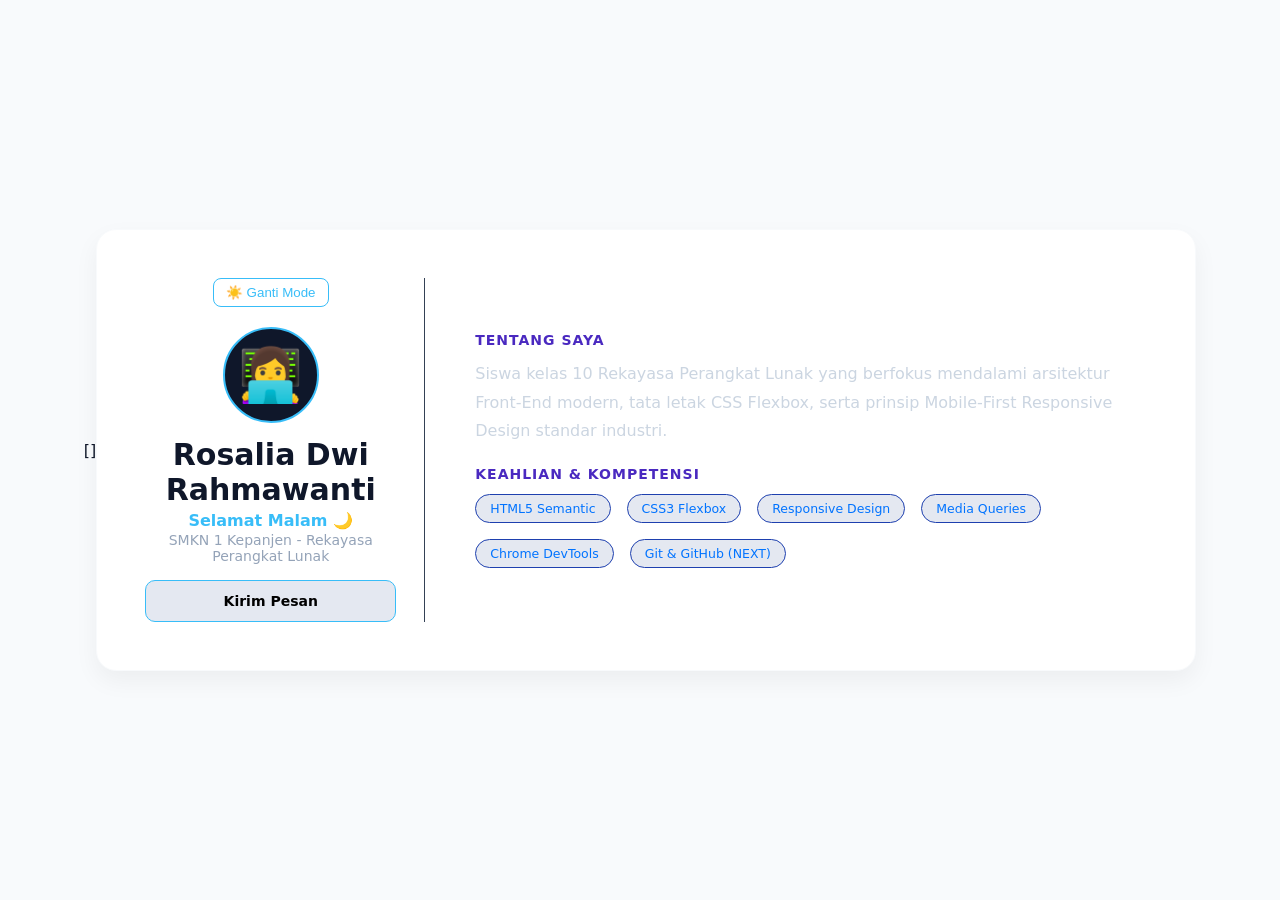
<file: index.html>
<!DOCTYPE html>[]
<html lang="id">
  <head>
    <title>Profil Digital Responsive - Rosalia Dwi Rahmawanti</title>
    <link rel="stylesheet" href="style.css">
  </head>
  <body class="light-mode">
      
      <main class="page-wrapper">
        <article class="profile-card">
          <header class="card-aside">
            <button id="btnToggleTema" class="btn-tema">
              ☀️ Ganti Mode
            </button>

            <div id="modalKontak" class="modal-overlay">
              <div class="modal-box">
                <h2>Kirim Pesan</h2>
                <p>Silahkan hubungi saya melalui email : rrosaarplkanesa@gmail.com</p>
                <button id="btnTutupModal" class="btn-tutup">Tutup</button>
              </div>
            </div>
            
            <div id="avatarProfil" class="avatar-box">
              <span class="avatar-icon">👩‍💻</span>
            </div>
            <h1 class="student-name">Rosalia Dwi Rahmawanti</h1>
            <p id="roleSiswa" class="student-role">Junior Web Developer</p>
            <p class="student-school">SMKN 1 Kepanjen - Rekayasa Perangkat Lunak</p>
            <a href="#" id="btnKontak" class="btn-contact">Kirim Pesan </a>
       </header>

       <!-- Kolom kanan / Konten Detail -->
        <section class="card-content">
          <div class="bio-section">
            <h2 class="section-heading">Tentang Saya</h2>
            <p class="bio-text">
               Siswa kelas 10 Rekayasa Perangkat Lunak yang berfokus mendalami arsitektur Front-End modern, 
               tata letak CSS Flexbox, serta prinsip Mobile-First Responsive Design standar industri.
             </p>
          </div>

          <div class="skills-section">
            <h2 class="section-heading">Keahlian & Kompetensi</h2>
            <div class="skill-matrix">
                <div class="skill-badge"> HTML5 Semantic </div>
                <div class="skill-badge"> CSS3 Flexbox </div>
                <div class="skill-badge"> Responsive Design </div>
                <div class="skill-badge"> Media Queries </div>
                <div class="skill-badge"> Chrome DevTools </div>
                <div class="skill-badge"> Git & GitHub (NEXT) </div>
            </div>

        </section>

     </article>
    </main>

    <div id="modalKontak" class="modal-overlay">
        <div class="modal-box">
            <h2>Kirim Pesan</h2>
            <p>Silakan hubungi saya melalui email: rrosarplkanesa@gmail.com</p>
            <button id="btnTutupModal" class="btn-tutup">Tutup</button>
        </div>
    </div>

    <script src="script.js"></script>
</body>
</html>
</file>
<file: style.css>
* {
  margin: 0;
  padding: 0;
  box-sizing: border-box;
}

body {
  font-family: 'Segoe UI', system-ui, apple-system, sans-serif;
  background-color: #0b1329;
  color: #e2e8f0;
  min-height: 100vh;
  display: flex;
  justify-content: center;
  align-items: center;
  padding: 16px;
}

.page-wrapper {
  width: 100%;
  max-width: 820px;
}

.profile-card {
  background-color: #1e293b;
  border: 1px solid #334155;
  border-radius: 20px;
  padding: 24px;
  box-shadow: 0 12px 30px rgba(0, 0, 0, 0, 35);
  display: flex;
  flex-direction: column;
  gap: 24px;
}

.card-aside {
  display: flex;
  flex-direction: column;
  align-items: center;
  text-align: center;
  padding-bottom: 20px;
  border-bottom: 1px solid #344155;
}

.avatar-box {
  width: 84px;
  height: 84px;
  background: #0f172a;
  border: 2px solid #38bdf8;
  border-radius: 50%;
  display: flex;
  justify-content: center;
  align-items: center;
  font-size: 46px;
  margin-bottom: 14px;
  cursor: pointer;
  /* Tantangan : Efek Transisi Pada Avatar */
  transition: transform 0.3s ease;
  transform-origin: center;
}

.putar-avatar {
  animation: putar-avatar 0.9s cubic-bezier(0.22, 1, 0.36, 1) forwards;
}

@keyframes putar-avatar {
  0% {
    transform: rotate(0deg) scale(1);
  }
  50% {
    transform: rotate(180deg) scale(1.06);
  }
  100% {
    transform: rotate(360deg) scale(1);
  }
}

.avatar-box:hover {
  transform: scale(1.08);
}

.student-name {  
  font-size: 22px;
  color: #f8fafc;
  font-weight: 700;
} 

.student-role {  
  color: #38bdf8;
  font-size: 14px;  
  font-weight: 600;  
  margin-top: 4px; 
  } 
  
.student-school {  
  color: #94a3b8;  
  font-size: 13px;
  margin-top: 2px;
} 
    
.btn-contact {
  margin-top: 16px;
  display: inline-block;
  width: 100%;
  text-align: center;
  background-color: #0284c7;
  color: #ffffff;
  text-decoration: none;
  border: 1px solid #38bdf8;
  padding: 12px 20px;
  border-radius: 10px;
  font-weight: 600;
  font-size: 14px;
  transition: all 0.2s ease;
}

.btn-contact:hover {
  background-color: #ffffff;
  transform: translateY(-2px);
}

.card-content {
  display: flex;
  flex-direction: column;
  gap: 20px;
}

.section-heading {
  font-size: 14px;
  color: #38bdf8;
  text-transform: uppercase;
  letter-spacing: 1px;
  margin-bottom: 12px;
  font-weight: 700;
}

.bio-text {
  font-size: 14px;
  line-height: 1.7;
  color: #cbd5e1;
}

.skill-matrix {
  display: flex;
  flex-wrap: wrap;
  gap: 10px;
}

.skill-badge {
  background-color: #0f172a;
  border: 1px solid #1e40af;
  color: #7dd3fc;
  padding: 6px 14px;
  border-radius: 20px;
  font-size: 12.5px;
  font-weight: 500;
  transition: all 0.2s ease;
}

.skill-badge:hover {
  border-color: #38bdf8;
  background-color: #1e293b;
  transform: translateY(-3px);
}

@media screen and (min-width: 680px) {
  body {
    padding: 32px;
  }

  .profile-card {
    flex-direction: row;
    align-items: stretch;
    padding: 36px;
    gap: 36px;
  }

  .card-aside {
    width: 240px;
    flex-shrink: 0;
    padding-bottom: 0;
    padding-right: 28px;
    border-bottom: none;
    border-right: 1px solid #344155;
    justify-content: center;
  }

  .avatar-box {
    width: 96px;
    height: 96px;
    font-size: 52px;
  }

  .student-name {
    font-size: 24px;
  }

  .btn-contact {
    width: 100%;
    margin-top: 20px;
  }

  .card-content {
    flex: 1;
    justify-content: center;
  }

  .bio-text {
    font-size: 15px;
  }
}

@media screen and (min-width: 1024px) {
  .skill-matrix {
    gap: 16px;
  }

  .project-highlight {
    font-size: 17px;
  }

  .page-wrapper {
    max-width: 1100px;
  }

  .profile-card {
    gap: 50px;
    padding: 48px;
  }

  .card-aside {
    width: 280px;
  }

  .student-name {
    font-size: 30px;
  }

  .student-role {
    font-size: 16px;
  }

  .student-school {
    font-size: 14px;
  }

  .bio-text {
    font-size: 16px;
    line-height: 1.8;
  }
}

.btn-tema {
  background: transparent;
  border: 1px solid #38bdf8;
  color: #38bdf8;
  padding: 6px 12px;
  border-radius: 8px;
  cursor: pointer;
  margin-bottom: 20px;
  transition: 0.3s;
}

.btn-tema:hover {
  background: #38bdf8;
  color: #0b1329;
}

body.light-mode {
  background: #f8fafc;
  color: #0f172a;
}

body.light-mode .profile-card {
  border: 1px solid #0066ff;
  background-color: #ffffff;
  border-color: #f8fafc;
  box-shadow: 0 10px 25px rgba(0, 0, 0, 0.05);
}

body.light-mode .student-name {
  color: #0f172a;
}

.modal-overlay {
  position: fixed;
  top: 0; 
  left: 0; 
  width: 100%; 
  height: 100%;
  background-color: rgba(0, 0, 0, 0.7);
  display: none;
  justify-content: center;
  align-items: center;
  z-index: 100;
  padding: 16px;
}

.modal-overlay.show {
  display: flex;
}

.modal-box {
  background: #1e293b;
  color: #f8fafc;
  padding: 30px;
  border-radius: 12px;
  text-align: center;
  width: 90%;
  max-width: 400px;
  border: 1px solid #38bdf8;
  box-shadow: 0 20px 25px -5px rgba(0, 0, 0, 0.3);
}

.modal-box h2 {
  font-size: 22px;
  color: #f8fafc;
  margin-bottom: 12px;
}

.modal-box p {
  font-size: 14px;
  color: #0073ff;
  line-height: 1.6;
  word-break: break-all;
}

.btn-tutup {
  margin-top: 20px;
  background: #ef4444;
  border: 1px solid #38bdf8;
  color: white;
  border: none;
  padding: 8px 16px;
  border-radius: 6px;
  cursor: pointer;
  transition: all 0.2s ease;
}

.btn-tutup:hover {
  background-color: #ffffff;
  transform: translateY(-2px);
}

body.light-mode .skill-badge {
  background-color: #e4e8f1;
  border: 1px solid #1e40af;
  color: #0073ff;
  padding: 6px 14px;
  border-radius: 20px;
  font-size: 12.5px;
  font-weight: 500;
  transition: all 0.2s ease;
}

body.light-mode .profile-card {
  border-color: 1px solid #38bdf8;
}

body.light-mode .btn-contact {
  margin-top: 16px;
  display: inline-block;
  width: 100%;
  text-align: center;
  background-color: #e4e8f1;
  color: #000000;
  text-decoration: none;
  border: 1px solid #38bdf8;
  padding: 12px 20px;
  border-radius: 10px;
  font-weight: 600;
  font-size: 14px;
  transition: all 0.2s ease;
}

body.light-mode .btn-contact:hover {
  color: #ffffff;
  background-color: #ffffff;
  transform: translateY(-2px);
}

body.light-mode .section-heading {
   font-size: 14px;
  color: #4a29c0;
  text-transform: uppercase;
  letter-spacing: 1px;
  margin-bottom: 12px;
  font-weight: 700;
}

body.light-mode .modal-box {
  background: #d5dae2;
  color: #f8fafc;
  padding: 30px;
  border-radius: 12px;
  text-align: center;
  width: 90%;
  max-width: 400px;
  border: 1px solid #38bdf8;
  box-shadow: 0 20px 25px -5px rgba(0, 0, 0, 0.3);
}

body.light-mode .modal-box h2 {
  font-size: 22px;
  color: #000000;
  margin-bottom: 12px;
}

body.light-mode .modal-box p {
  font-size: 14px;
  color: #0073ff;
  line-height: 1.6;
  word-break: break-all;
}
</file>
<file: modul3.css>
* {
  margin: 0;
  padding: 0;
  box-sizing: border-box;
}

body {
  font-family: 'Segoe UI', system-ui, apple-system, sans-serif;
  background-color: #0b1329;
  color: #e2e8f0;
  min-height: 100vh;
  display: flex;
  justify-content: center;
  align-items: center;
  padding: 16px;
}

.page-wrapper {
  width: 100%;
  max-width: 820px;
}

.profile-card {
  background-color: #1e293b;
  border: 1px solid #334155;
  border-radius: 20px;
  padding: 24px;
  box-shadow: 0 12px 30px rgba(0, 0, 0, 0, 35);
  display: flex;
  flex-direction: column;
  gap: 24px;
}

.card-aside {
  display: flex;
  flex-direction: column;
  align-items: center;
  text-align: center;
  padding-bottom: 20px;
  border-bottom: 1px solid #344155;
}

.avatar-box {
  width: 84px;
  height: 84px;
  background: #0f172a;
  border: 2px solid #38bdf8;
  border-radius: 50%;
  display: flex;
  justify-content: center;
  align-items: center;
  font-size: 46px;
  margin-bottom: 14px;
  cursor: pointer;
  /* Tantangan : Efek Transisi Pada Avatar */
  transition: transform 0.3s ease;
  transform-origin: center;
}

.putar-avatar {
  animation: putar-avatar 0.9s cubic-bezier(0.22, 1, 0.36, 1) forwards;
}

@keyframes putar-avatar {
  0% {
    transform: rotate(0deg) scale(1);
  }
  50% {
    transform: rotate(180deg) scale(1.06);
  }
  100% {
    transform: rotate(360deg) scale(1);
  }
}

.avatar-box:hover {
  transform: scale(1.08);
}

.student-name {  
  font-size: 22px;
  color: #f8fafc;
  font-weight: 700;
} 

.student-role {  
  color: #38bdf8;
  font-size: 14px;  
  font-weight: 600;  
  margin-top: 4px; 
  } 
  
.student-school {  
  color: #94a3b8;  
  font-size: 13px;
  margin-top: 2px;
} 
    
.btn-contact {
  margin-top: 16px;
  display: inline-block;
  width: 100%;
  text-align: center;
  background-color: #0284c7;
  color: #ffffff;
  text-decoration: none;
  border: 1px solid #38bdf8;
  padding: 12px 20px;
  border-radius: 10px;
  font-weight: 600;
  font-size: 14px;
  transition: all 0.2s ease;
}

.btn-contact:hover {
  background-color: #ffffff;
  transform: translateY(-2px);
}

.card-content {
  display: flex;
  flex-direction: column;
  gap: 20px;
}

.section-heading {
  font-size: 14px;
  color: #38bdf8;
  text-transform: uppercase;
  letter-spacing: 1px;
  margin-bottom: 12px;
  font-weight: 700;
}

.bio-text {
  font-size: 14px;
  line-height: 1.7;
  color: #cbd5e1;
}

.skill-matrix {
  display: flex;
  flex-wrap: wrap;
  gap: 10px;
}

.skill-badge {
  background-color: #0f172a;
  border: 1px solid #1e40af;
  color: #7dd3fc;
  padding: 6px 14px;
  border-radius: 20px;
  font-size: 12.5px;
  font-weight: 500;
  transition: all 0.2s ease;
}

.skill-badge:hover {
  border-color: #38bdf8;
  background-color: #1e293b;
  transform: translateY(-3px);
}

@media screen and (min-width: 680px) {
  body {
    padding: 32px;
  }

  .profile-card {
    flex-direction: row;
    align-items: stretch;
    padding: 36px;
    gap: 36px;
  }

  .card-aside {
    width: 240px;
    flex-shrink: 0;
    padding-bottom: 0;
    padding-right: 28px;
    border-bottom: none;
    border-right: 1px solid #344155;
    justify-content: center;
  }

  .avatar-box {
    width: 96px;
    height: 96px;
    font-size: 52px;
  }

  .student-name {
    font-size: 24px;
  }

  .btn-contact {
    width: 100%;
    margin-top: 20px;
  }

  .card-content {
    flex: 1;
    justify-content: center;
  }

  .bio-text {
    font-size: 15px;
  }
}

@media screen and (min-width: 1024px) {
  .skill-matrix {
    gap: 16px;
  }

  .project-highlight {
    font-size: 17px;
  }

  .page-wrapper {
    max-width: 1100px;
  }

  .profile-card {
    gap: 50px;
    padding: 48px;
  }

  .card-aside {
    width: 280px;
  }

  .student-name {
    font-size: 30px;
  }

  .student-role {
    font-size: 16px;
  }

  .student-school {
    font-size: 14px;
  }

  .bio-text {
    font-size: 16px;
    line-height: 1.8;
  }
}

.btn-tema {
  background: transparent;
  border: 1px solid #38bdf8;
  color: #38bdf8;
  padding: 6px 12px;
  border-radius: 8px;
  cursor: pointer;
  margin-bottom: 20px;
  transition: 0.3s;
}

.btn-tema:hover {
  background: #38bdf8;
  color: #0b1329;
}

body.light-mode {
  background: #f8fafc;
  color: #0f172a;
}

body.light-mode .profile-card {
  border: 1px solid #0066ff;
  background-color: #ffffff;
  border-color: #f8fafc;
  box-shadow: 0 10px 25px rgba(0, 0, 0, 0.05);
}

body.light-mode .student-name {
  color: #0f172a;
}

.modal-overlay {
  position: fixed;
  top: 0; 
  left: 0; 
  width: 100%; 
  height: 100%;
  background-color: rgba(0, 0, 0, 0.7);
  display: none;
  justify-content: center;
  align-items: center;
  z-index: 100;
  padding: 16px;
}

.modal-overlay.show {
  display: flex;
}

.modal-box {
  background: #1e293b;
  color: #f8fafc;
  padding: 30px;
  border-radius: 12px;
  text-align: center;
  width: 90%;
  max-width: 400px;
  border: 1px solid #38bdf8;
  box-shadow: 0 20px 25px -5px rgba(0, 0, 0, 0.3);
}

.modal-box h2 {
  font-size: 22px;
  color: #f8fafc;
  margin-bottom: 12px;
}

.modal-box p {
  font-size: 14px;
  color: #0073ff;
  line-height: 1.6;
  word-break: break-all;
}

.btn-tutup {
  margin-top: 20px;
  background: #ef4444;
  border: 1px solid #38bdf8;
  color: white;
  border: none;
  padding: 8px 16px;
  border-radius: 6px;
  cursor: pointer;
  transition: all 0.2s ease;
}

.btn-tutup:hover {
  background-color: #ffffff;
  transform: translateY(-2px);
}

body.light-mode .skill-badge {
  background-color: #e4e8f1;
  border: 1px solid #1e40af;
  color: #0073ff;
  padding: 6px 14px;
  border-radius: 20px;
  font-size: 12.5px;
  font-weight: 500;
  transition: all 0.2s ease;
}

body.light-mode .profile-card {
  border-color: 1px solid #38bdf8;
}

body.light-mode .btn-contact {
  margin-top: 16px;
  display: inline-block;
  width: 100%;
  text-align: center;
  background-color: #e4e8f1;
  color: #000000;
  text-decoration: none;
  border: 1px solid #38bdf8;
  padding: 12px 20px;
  border-radius: 10px;
  font-weight: 600;
  font-size: 14px;
  transition: all 0.2s ease;
}

body.light-mode .btn-contact:hover {
  color: #ffffff;
  background-color: #ffffff;
  transform: translateY(-2px);
}

body.light-mode .section-heading {
   font-size: 14px;
  color: #4a29c0;
  text-transform: uppercase;
  letter-spacing: 1px;
  margin-bottom: 12px;
  font-weight: 700;
}

body.light-mode .modal-box {
  background: #d5dae2;
  color: #f8fafc;
  padding: 30px;
  border-radius: 12px;
  text-align: center;
  width: 90%;
  max-width: 400px;
  border: 1px solid #38bdf8;
  box-shadow: 0 20px 25px -5px rgba(0, 0, 0, 0.3);
}

body.light-mode .modal-box h2 {
  font-size: 22px;
  color: #000000;
  margin-bottom: 12px;
}

body.light-mode .modal-box p {
  font-size: 14px;
  color: #0073ff;
  line-height: 1.6;
  word-break: break-all;
}
</file>
